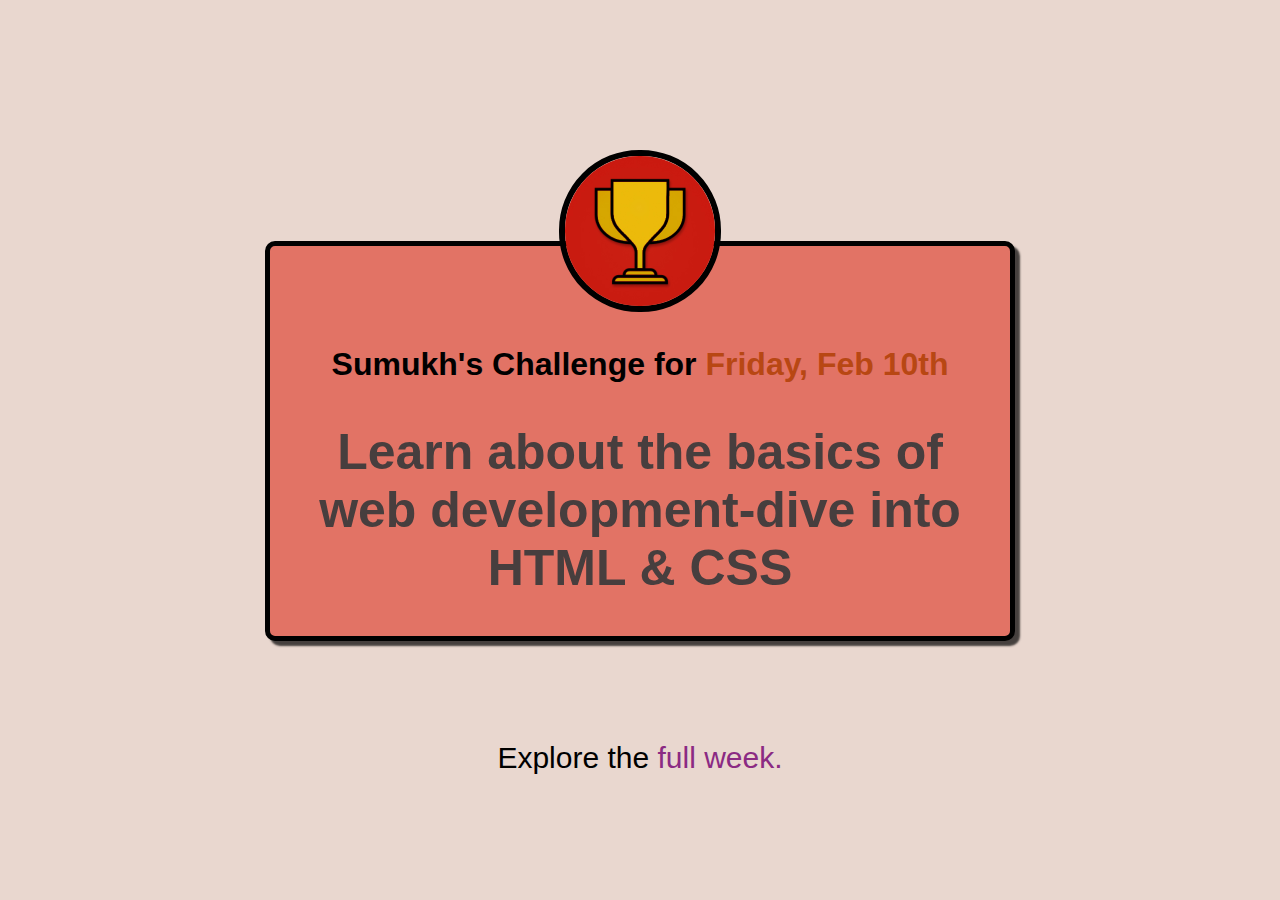
<file: index.html>
<!DOCTYPE html>
<html lang="en">
  <head>
    <meta charset="UTF-8" />
    <title>Sumukh</title>
    <link rel="preconnect" href="https://fonts.googleapis.com" />
    <link rel="preconnect" href="https://fonts.gstatic.com" crossorigin />
    <link
      href="https://fonts.googleapis.com/css2?family=Syne+Mono&display=swap"
      rel="stylesheet"
    />
    <link rel="stylesheet" href="css\index.css" />
    <link rel="icon" href="images\favicon.ico" type="image/x-icon">
  </head>

  <body>
    <header>
    <img src="images/challenges-trophy.jpg" alt="challenges-trophy" />
    </header> 
    <main>
    <ol>
      <li>
        <h1>Sumukh's Challenge for <span> Friday, Feb 10th</span></h1>
        <p>Learn about the basics of web development-dive into HTML & CSS</p>
      </li>
    </ol>
    </main> 
    <footer>
    <p id="achieve">Explore the <a href="full-week.html"> full week.</a></p>
    </footer>
  </body>
</html>
</file>
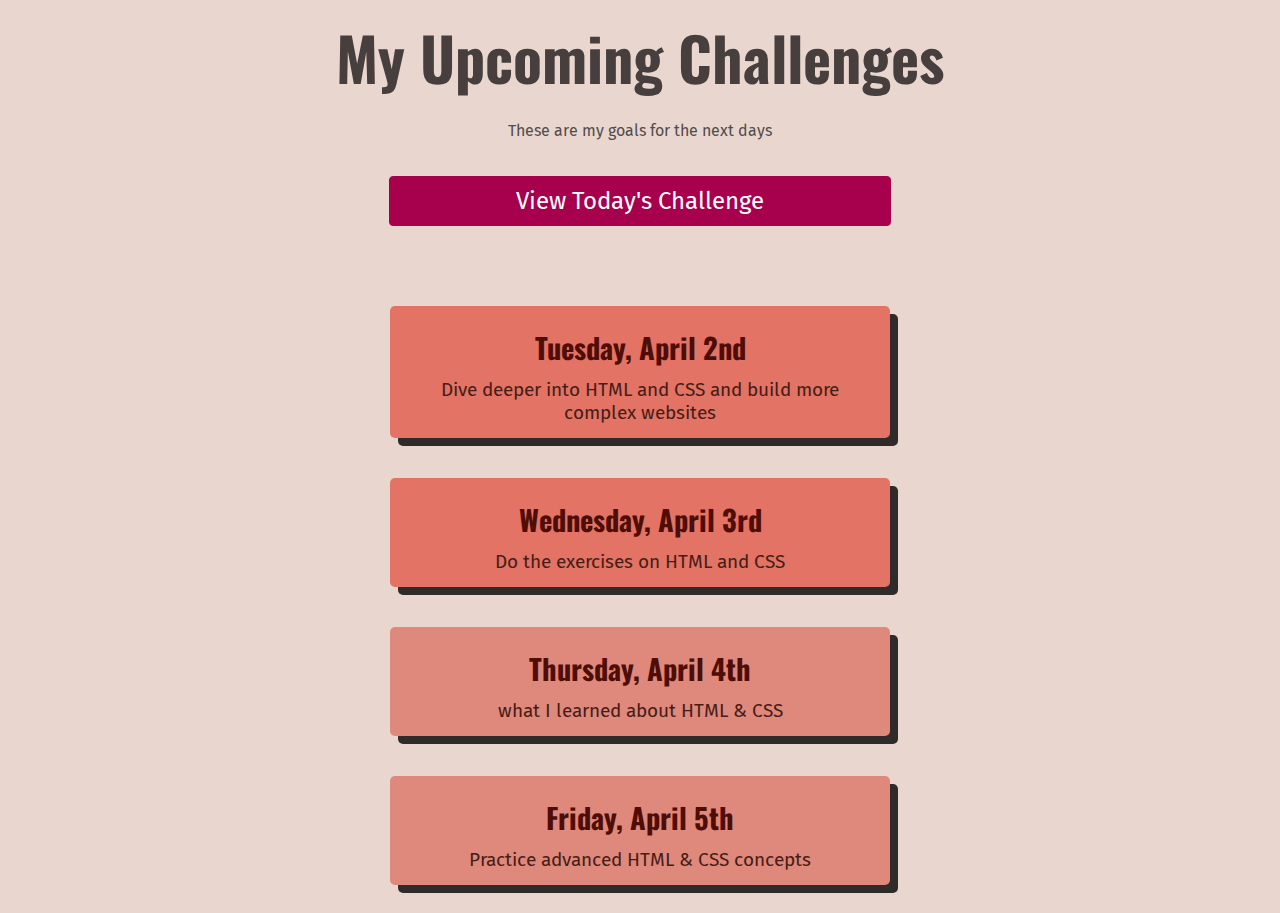
<file: full-week.html>
<!DOCTYPE html>
<html lang="en">
  <head>
    <meta charset="UTF-8" />
    <title>My Upcoming Challenges</title>

    <link rel="preconnect" href="https://fonts.googleapis.com" />
    <link rel="preconnect" href="https://fonts.gstatic.com" crossorigin />
    <link
      href="https://fonts.googleapis.com/css2?family=Fira+Sans&family=Oswald:wght@400;700&display=swap"
      rel="stylesheet"
    />
    <link rel="stylesheet" href="css\shared-css.css" />
    <link rel="stylesheet" href="css\full-week.css" />
    <link rel="icon" href="images\favicon.ico" type="image/x-icon">
  </head>
  <body>
    <header>
      <h1>My Upcoming Challenges</h1>
      <p id="description">These are my goals for the next days</p>
      <a href="index.html">View Today's Challenge</a>
    </header>
    <main>
      <ol>
        <li class="highlight-goal">
          <h2>Tuesday, April 2nd</h2>
          <p >Dive deeper into HTML and CSS and build more complex websites</p>
        </li>
        <li class="highlight-goal">
          <h2>Wednesday, April 3rd</h2>
          <p >Do the exercises on HTML and CSS</p>  
        </li>
        <li>
          <h2>Thursday, April 4th </h2>
          <p> what I learned about HTML & CSS</p>
        </li>
        <li>
          <h2>Friday, April 5th</h2>
          <p>Practice advanced HTML & CSS concepts</p> 
        </li>
      </ol>
    </main>
  </body>
</html>
</file>
